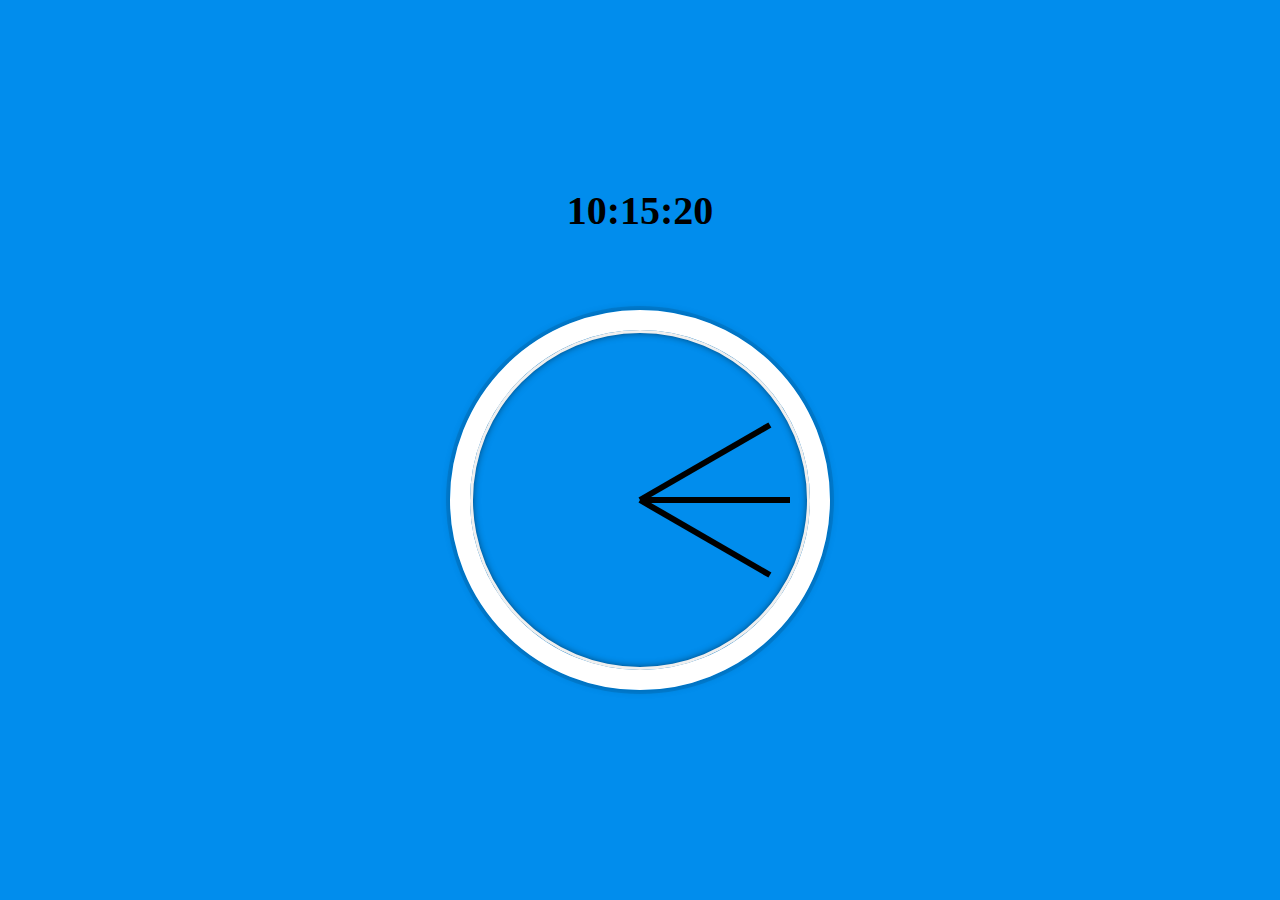
<file: 02 - JS and CSS Clock/index-START.html>
<!DOCTYPE html>
<html lang="en">
<head>
  <meta charset="UTF-8">
  <title>JS + CSS Clock</title>
  <link rel="stylesheet" href="style.css">
  <script src="app.js" defer></script>
</head>
<body>
  <h1>Clock</h1>
  <div class="clock">
      <div class="clock-face">
        <div class="hand hour-hand"></div>
        <div class="hand min-hand"></div>
        <div class="hand second-hand"></div>
      </div>
  </div>
  
</body>
</html>
</file>
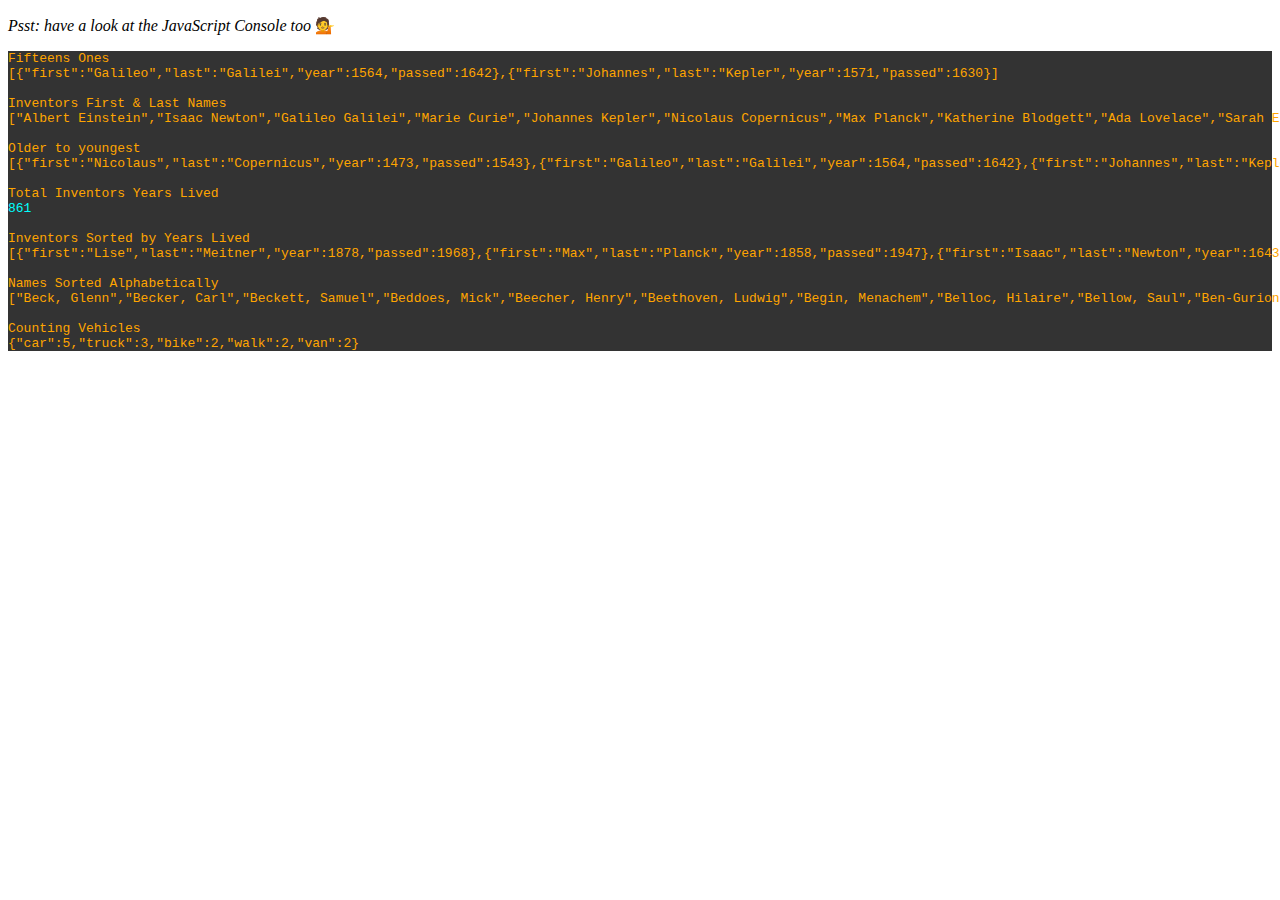
<file: 04 - Array Cardio Day 1/index-START.html>
<!DOCTYPE html>
<html lang="en">
<head>
  <meta charset="UTF-8">
  <title>Array Cardio 💪</title>
<script src="./app.js" defer></script>
<style>
.body {background: #333;}
.log-boolean,
.log-undefined {color: magenta;}
.log-object,
.log-string {color: orange;}
.log-number {color: cyan;}
</style>
</head>

<body>

  <p><em>Psst: have a look at the JavaScript Console too</em> 💁</p>

<div class="body">
  <pre id="logger"></pre>
</div>

</body>

</html>
</file>
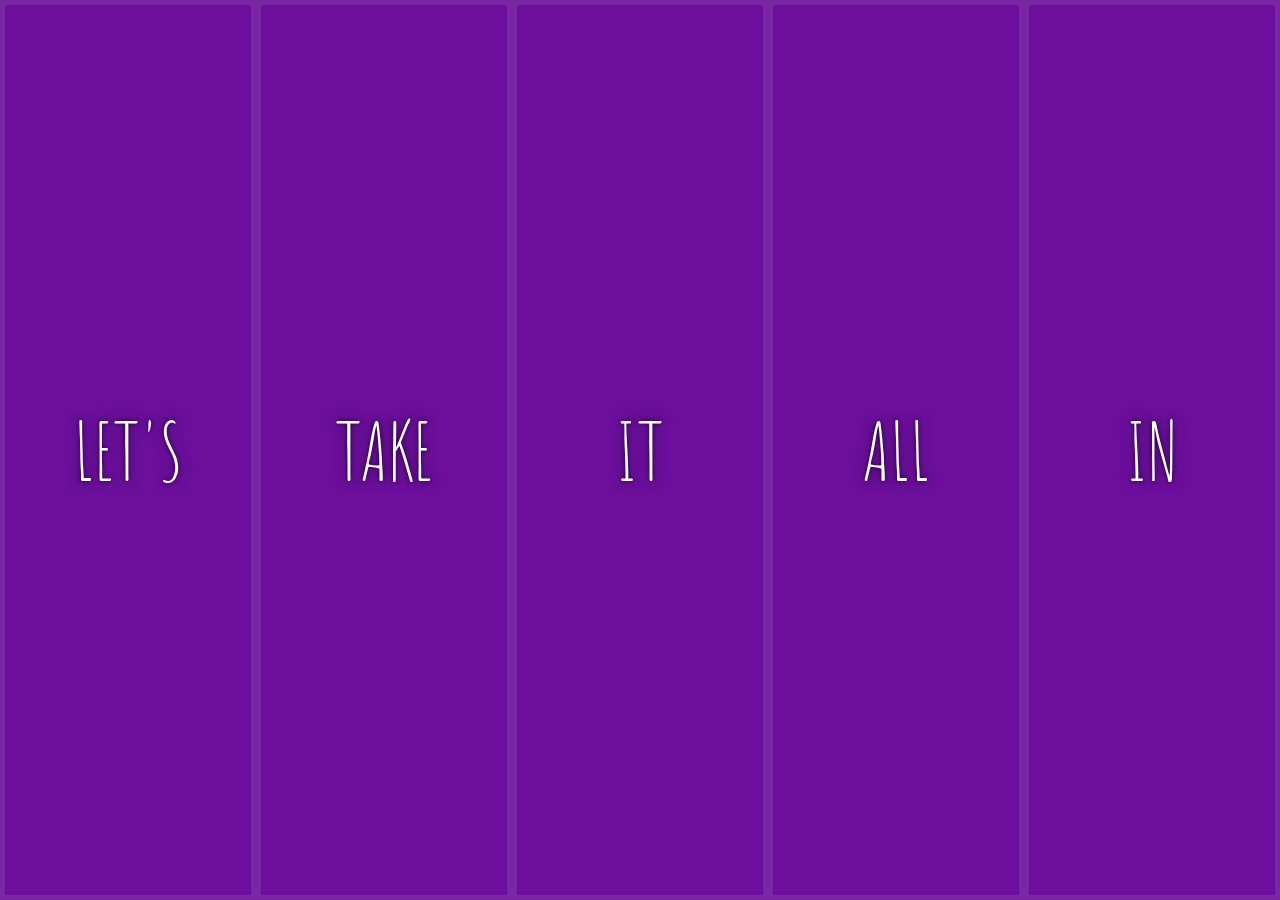
<file: 05 - Flex Panel Gallery/index-START.html>
<!DOCTYPE html>
<html lang="en">
<head>
  <meta charset="UTF-8">
  <title>Flex Panels 💪</title>
  <link href='https://fonts.googleapis.com/css?family=Amatic+SC' rel='stylesheet' type='text/css'>
  <link href="style.css" rel='stylesheet' type='text/css'>
  <script src="app.js" defer></script>
</head>
<body>
    <div class="panels">
    <div class="panel panel1">
      <p>Hey</p>
      <p>Let's</p>
      <p>Dance</p>
    </div>
    <div class="panel panel2">
      <p>Give</p>
      <p>Take</p>
      <p>Receive</p>
    </div>
    <div class="panel panel3">
      <p>Experience</p>
      <p>It</p>
      <p>Today</p>
    </div>
    <div class="panel panel4">
      <p>Give</p>
      <p>All</p>
      <p>You can</p>
    </div>
    <div class="panel panel5">
      <p>Life</p>
      <p>In</p>
      <p>Motion</p>
    </div>
  </div>
</body>
</html>
</file>
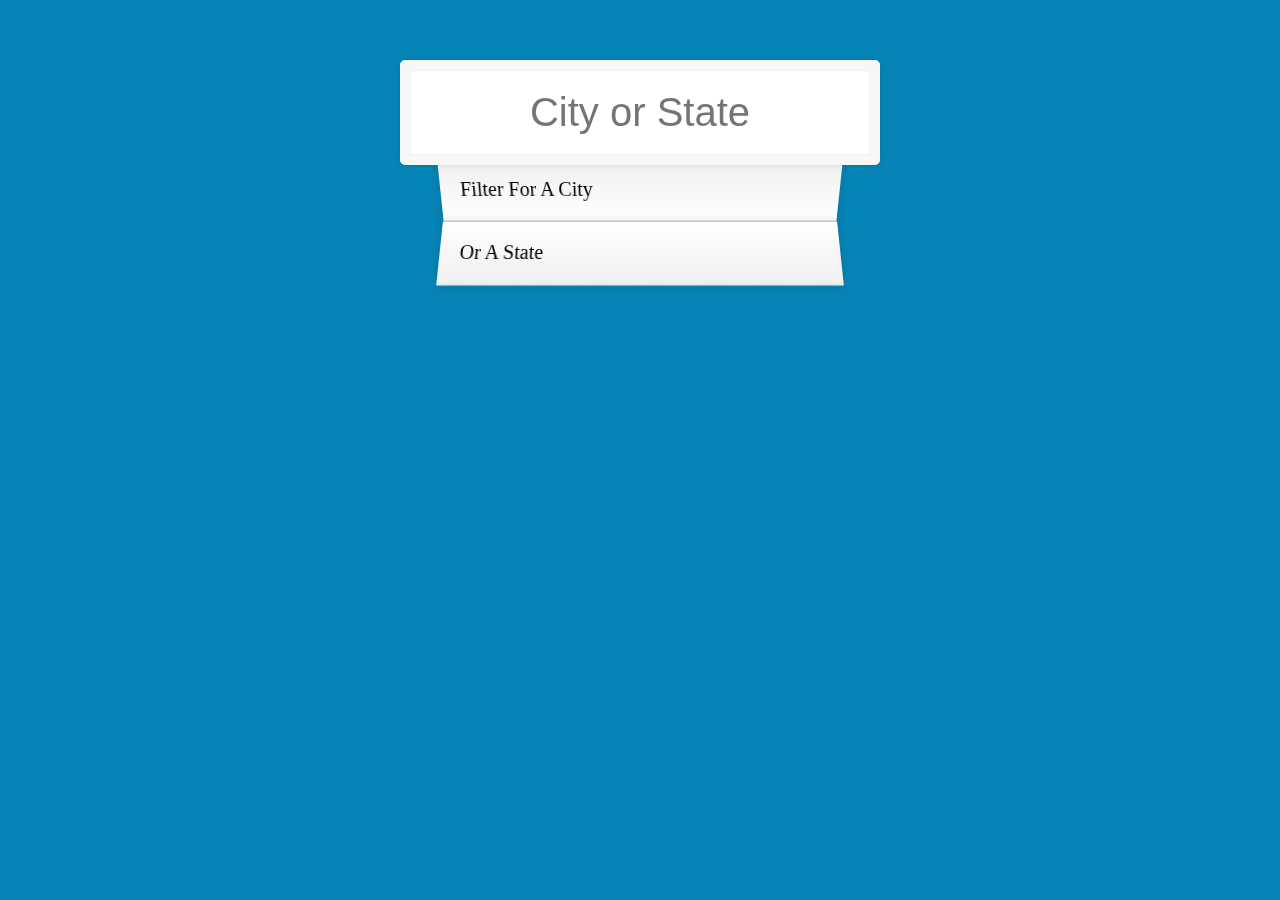
<file: 06 - Type Ahead/index-START.html>
<!DOCTYPE html>
<html lang="en">
<head>
  <meta charset="UTF-8">
  <title>Type Ahead 👀</title>
  <link rel="stylesheet" href="style.css">
  <script src="app.js" defer></script>
</head>
<body>

  <form class="search-form">
    <input type="text" class="search" placeholder="City or State">
    <ul class="suggestions">
      <li>Filter for a city</li>
      <li>or a state</li>
    </ul>
  </form>
</body>
</html>
</file>
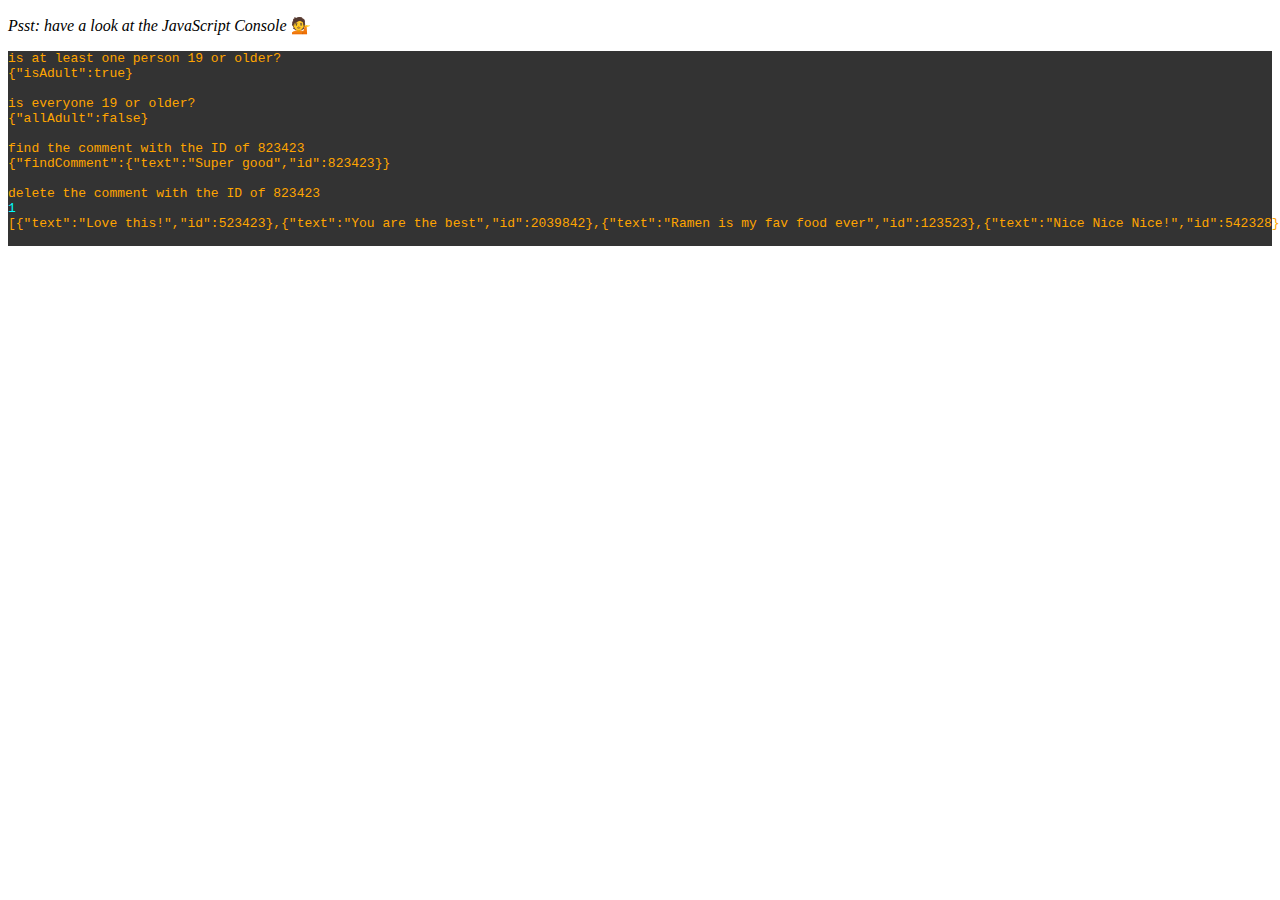
<file: 07 - Array Cardio Day 2/index-START.html>
<!DOCTYPE html>
<html lang="en">
<head>
  <meta charset="UTF-8">
  <title>Array Cardio 💪💪</title>
  <script src="app.js" defer></script>
  <link href="style.css" type="text/css" rel="stylesheet">
</head>
<body>
  <p><em>Psst: have a look at the JavaScript Console</em> 💁</p>

  <div class="body">
    <pre id="logger"></pre>
  </div>
  
</body>
</html>
</file>
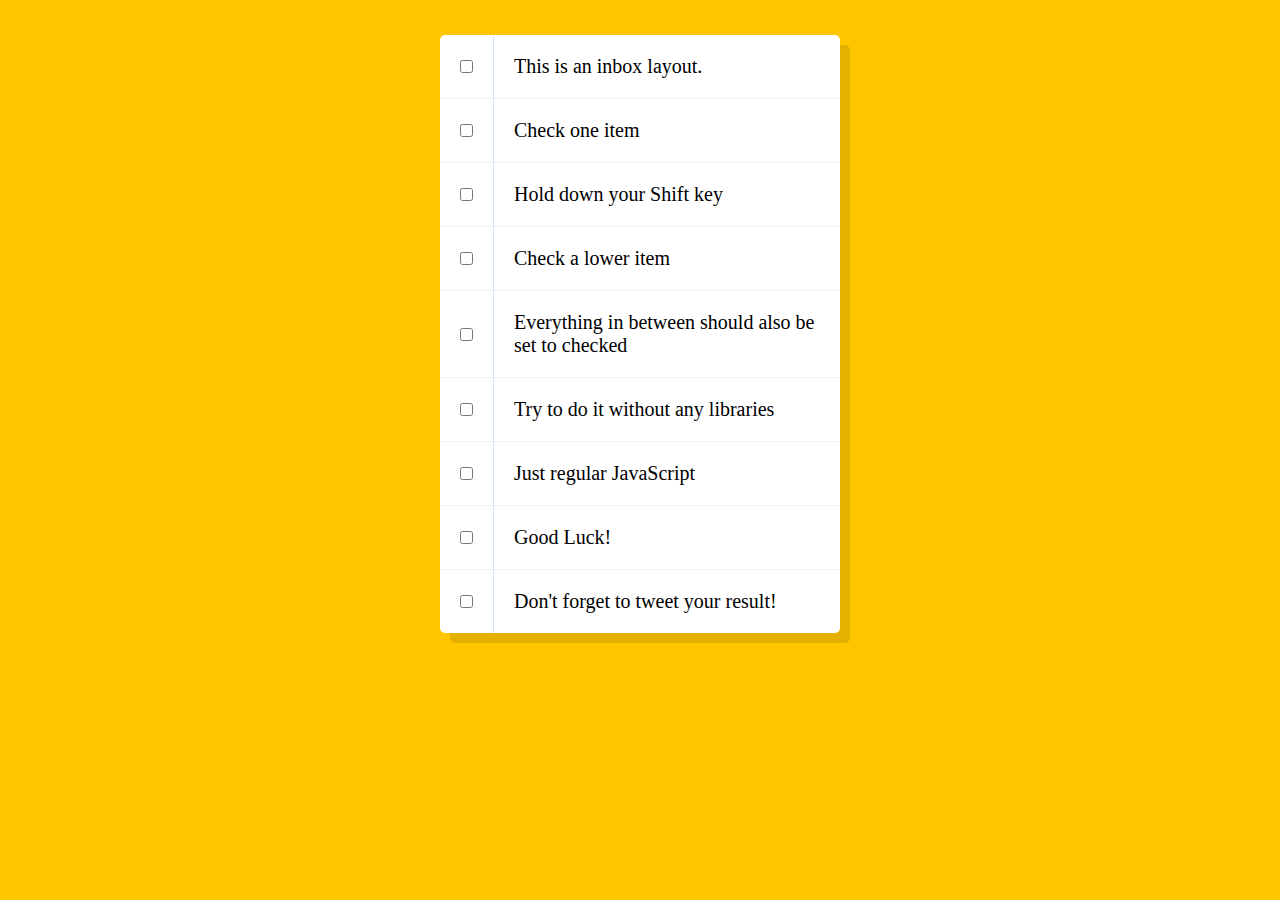
<file: 10 - Hold Shift and Check Checkboxes/index-START.html>
<!DOCTYPE html>
<html lang="en">
<head>
  <meta charset="UTF-8">
  <link rel="stylesheet" href="style.css" />
  <script src="app.js" defer></script>
  <title>Hold Shift to Check Multiple Checkboxes</title>
</head>
<body>
   <!--
   The following is a common layout you would see in an email client.

   When a user clicks a checkbox, holds Shift, and then clicks another checkbox a few rows down, all the checkboxes inbetween those two checkboxes should be checked.

  -->
  <div class="inbox">
    <div class="item">
      <input type="checkbox">
      <p>This is an inbox layout.</p>
    </div>
    <div class="item">
      <input type="checkbox">
      <p>Check one item</p>
    </div>
    <div class="item">
      <input type="checkbox">
      <p>Hold down your Shift key</p>
    </div>
    <div class="item">
      <input type="checkbox">
      <p>Check a lower item</p>
    </div>
    <div class="item">
      <input type="checkbox">
      <p>Everything in between should also be set to checked</p>
    </div>
    <div class="item">
      <input type="checkbox">
      <p>Try to do it without any libraries</p>
    </div>
    <div class="item">
      <input type="checkbox">
      <p>Just regular JavaScript</p>
    </div>
    <div class="item">
      <input type="checkbox">
      <p>Good Luck!</p>
    </div>
    <div class="item">
      <input type="checkbox">
      <p>Don't forget to tweet your result!</p>
    </div>
  </div>
  
</body>
</html>
</file>
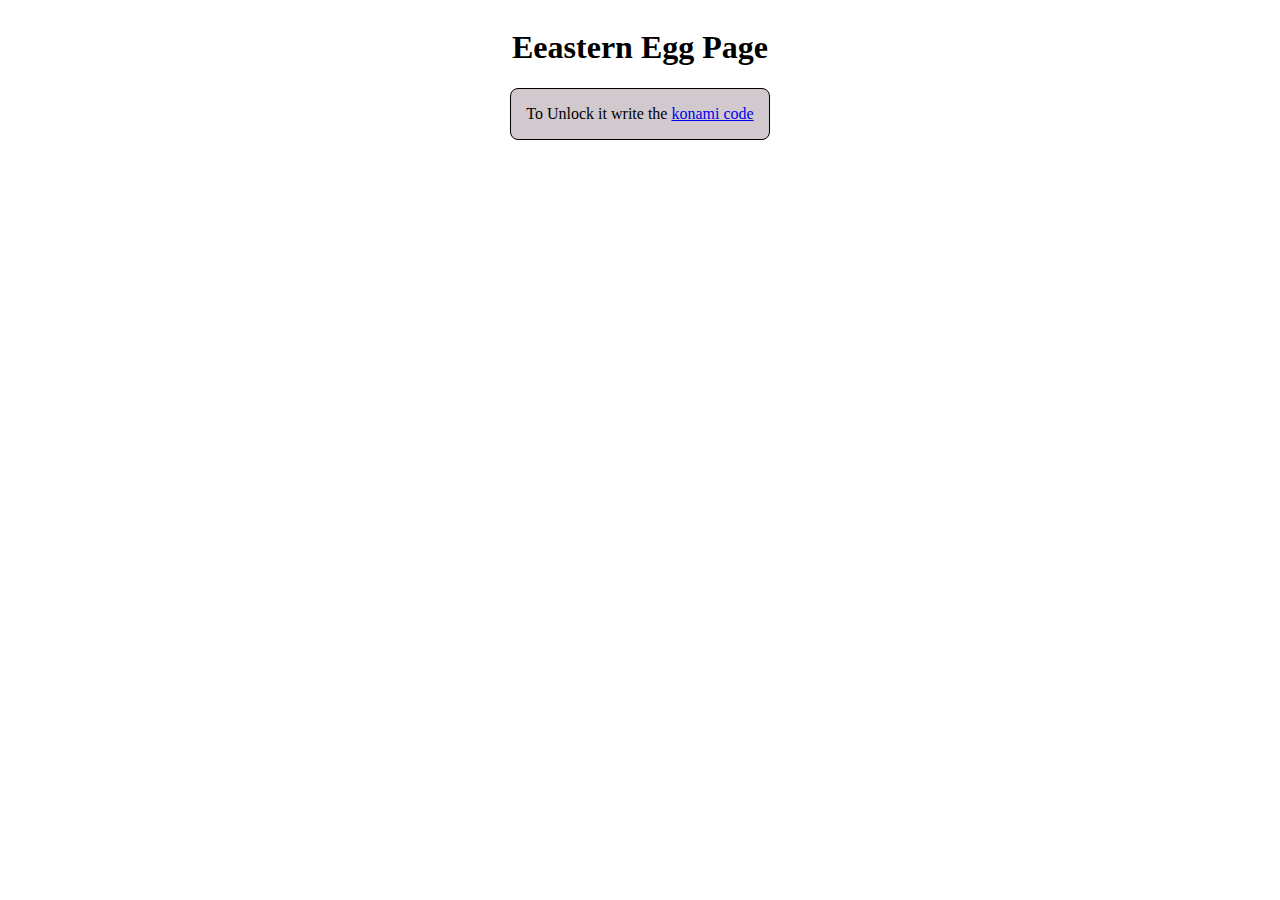
<file: 12 - Key Sequence Detection/index-START.html>
<!DOCTYPE html>
<html lang="en">
<head>
  <meta charset="UTF-8">
  <title>Key Detection</title>
  <script type="text/javascript" src="https://www.cornify.com/js/cornify.js"></script>
  <script src="./app.js" defer></script>
</head>
<body style="display: flex; justify-content: center; flex-direction: column; align-items: center;">
  <h1>Eeastern Egg Page</h1>
  <div style="background: #d1c9ce; border-radius: 8px; border: 1px black solid; padding: 0 15px;">
    <p>To Unlock it write the <a href="#" onclick="alert('↑  ↑  ↓  ↓  ←  →  ←  →  B A')">konami code</a></p>
  </div>
</body>
</html>
</file>
<file: 02 - JS and CSS Clock/style.css>
html {
    background: #018DED url(https://unsplash.it/1500/1000?image=881&blur=5);
    background-size: cover;
    font-family: 'helvetica neue';
    text-align: center;
    font-size: 10px;
  }

  body {
    margin: 0;
    font-size: 2rem;
    display: flex;
    flex: 1;
    min-height: 100vh;
    align-items: center;
    justify-content: center;
    flex-direction: column;
  }

  .clock {
    width: 30rem;
    height: 30rem;
    border: 20px solid white;
    border-radius: 50%;
    margin: 50px auto;
    position: relative;
    padding: 2rem;
    box-shadow:
      0 0 0 4px rgba(0,0,0,0.1),
      inset 0 0 0 3px #EFEFEF,
      inset 0 0 10px black,
      0 0 10px rgba(0,0,0,0.2);
  }

  .clock-face {
    position: relative;
    width: 100%;
    height: 100%;
    transform: translateY(-3px); /* account for the height of the clock hands */
  }

  .hand {
    width: 50%;
    height: 6px;
    background: black;
    position: absolute;
    top: 50%;
    transform-origin: 100%; /*centrando las manecillas*/
    transform: rotate(90deg);
    transition: all 0.05s; /*efecto de transicion*/
    transition-timing-function: cubic-bezier(0.19, 1.57, 0.59, 0.79); /*efecto de rebote*/
  }
  
  h1 {
    text-align: center;
  }
</file>
<file: 05 - Flex Panel Gallery/style.css>
:root {
  --page-bg: #ffc600;
  --panel-bg-color: #6B0F9C ;
  --panel-text-color: white;
}

html {
    box-sizing: border-box;
    background: var(--page-bg);
    font-family: 'helvetica neue';
    font-size: 20px;
    font-weight: 200;
  }
  
  body {
    margin: 0;
  }
  
  *, *:before, *:after {
    box-sizing: inherit;
  }

  .panels {
    min-height: 100vh;
    overflow: hidden;
    display: flex;
  }

  .panel {
    background: var(--panel-bg-color);
    box-shadow: inset 0 0 0 5px rgba(255,255,255,0.1);
    color: var(--panel-text-color);
    text-align: center;
    align-items: center;
    /* Safari transitionend event.propertyName === flex */
    /* Chrome + FF transitionend event.propertyName === flex-grow */
    transition:
      font-size 0.7s cubic-bezier(0.61,-0.19, 0.7,-0.11),
      flex 0.7s cubic-bezier(0.61,-0.19, 0.7,-0.11),
      background 0.2s;
    font-size: 20px;
    background-size: cover;
    background-position: center;
    flex: 1;
    display: flex;
    align-items: center;
    justify-content: center;
    flex-direction: column;
  }

  .panel1 { background-image:url(https://source.unsplash.com/gYl-UtwNg_I/1500x1500); }
  .panel2 { background-image:url(https://source.unsplash.com/rFKUFzjPYiQ/1500x1500); }
  .panel3 { background-image:url(https://images.unsplash.com/photo-1465188162913-8fb5709d6d57?ixlib=rb-0.3.5&q=80&fm=jpg&crop=faces&cs=tinysrgb&w=1500&h=1500&fit=crop&s=967e8a713a4e395260793fc8c802901d); }
  .panel4 { background-image:url(https://source.unsplash.com/ITjiVXcwVng/1500x1500); }
  .panel5 { background-image:url(https://source.unsplash.com/3MNzGlQM7qs/1500x1500); }

  /* Flex Children */
  .panel > * {
    margin: 0;
    width: 100%;
    transition: transform 0.5s;
    justify-self: ;
    flex: 1;
    display: flex;
    align-items: center;
    justify-content: center
  }
  .panel > *:first-child { transform: translateY(-100%) }
  .panel.active > *:first-child { transform: translateY(0) }

  .panel > *:last-child { transform: translateY(100%) }
  .panel.active > *:last-child { transform: translateY(0) }

  .panel p {
    text-transform: uppercase;
    font-family: 'Amatic SC', cursive;
    text-shadow: 0 0 4px rgba(0, 0, 0, 0.72), 0 0 14px rgba(0, 0, 0, 0.45);
    font-size: 2em;
  }
  
  .panel p:nth-child(2) {
    font-size: 4em;
  }

  .panel.open {
    flex: 3;
    font-size: 40px;
  }
</file>
<file: 06 - Type Ahead/style.css>
html {
  box-sizing: border-box;
  background: #0684b6;
  font-family: 'helvetica neue';
  font-size: 20px;
  font-weight: 200;
}

*, *:before, *:after {
  box-sizing: inherit;
}

input {
  width: 100%;
  padding: 20px;
}

.search-form {
  max-width: 400px;
  margin: 50px auto;
}

input.search {
  margin: 0;
  text-align: center;
  outline: 0;
  border: 10px solid #F7F7F7;
  width: 120%;
  left: -10%;
  position: relative;
  top: 10px;
  z-index: 2;
  border-radius: 5px;
  font-size: 40px;
  box-shadow: 0 0 5px rgba(0, 0, 0, 0.12), inset 0 0 2px rgba(0, 0, 0, 0.19);
}

.suggestions {
  margin: 0;
  padding: 0;
  position: relative;
  /*perspective: 20px;*/
}

.suggestions li {
  background: white;
  list-style: none;
  border-bottom: 1px solid #D8D8D8;
  box-shadow: 0 0 10px rgba(0, 0, 0, 0.14);
  margin: 0;
  padding: 20px;
  transition: background 0.2s;
  display: flex;
  justify-content: space-between;
  text-transform: capitalize;
}

.suggestions li:nth-child(even) {
  transform: perspective(100px) rotateX(3deg) translateY(2px) scale(1.001);
  background: linear-gradient(to bottom,  #ffffff 0%,#EFEFEF 100%);
}

.suggestions li:nth-child(odd) {
  transform: perspective(100px) rotateX(-3deg) translateY(3px);
  background: linear-gradient(to top,  #ffffff 0%,#EFEFEF 100%);
}

span.population {
  font-size: 15px;
}

.hl {
  background: #ffc600;
}
</file>
<file: 07 - Array Cardio Day 2/style.css>
.body {
    background: #333;
}
.log-boolean,.log-undefined {
    color: magenta;
}
.log-object,.log-string {
    color: orange;
}
.log-number {
    color: cyan;
}
</file>
<file: 10 - Hold Shift and Check Checkboxes/style.css>
* {
    margin: 0;
    padding: 0;
}
html {
    font-family: sans-serif;
    background: #ffc600;
  }

  .inbox {
    max-width: 400px;
    margin: 35px auto;
    background: white;
    border-radius: 5px;
    box-shadow: 10px 10px 0 rgba(0,0,0,0.1);
  }

  .item {
    display: flex;
    align-items: center;
    border-bottom: 1px solid #F1F1F1;
  }

  .item:last-child {
    border-bottom: 0;
  }

  input:checked + p {
    background: #F9F9F9;
    text-decoration: line-through;
  }

  input[type="checkbox"] {
    margin: 20px;
  }

  p {
    margin: 0;
    padding: 20px;
    transition: background 0.2s;
    flex: 1;
    font-family:'helvetica neue';
    font-size: 20px;
    font-weight: 200;
    border-left: 1px solid #D1E2FF;
  }
</file>
